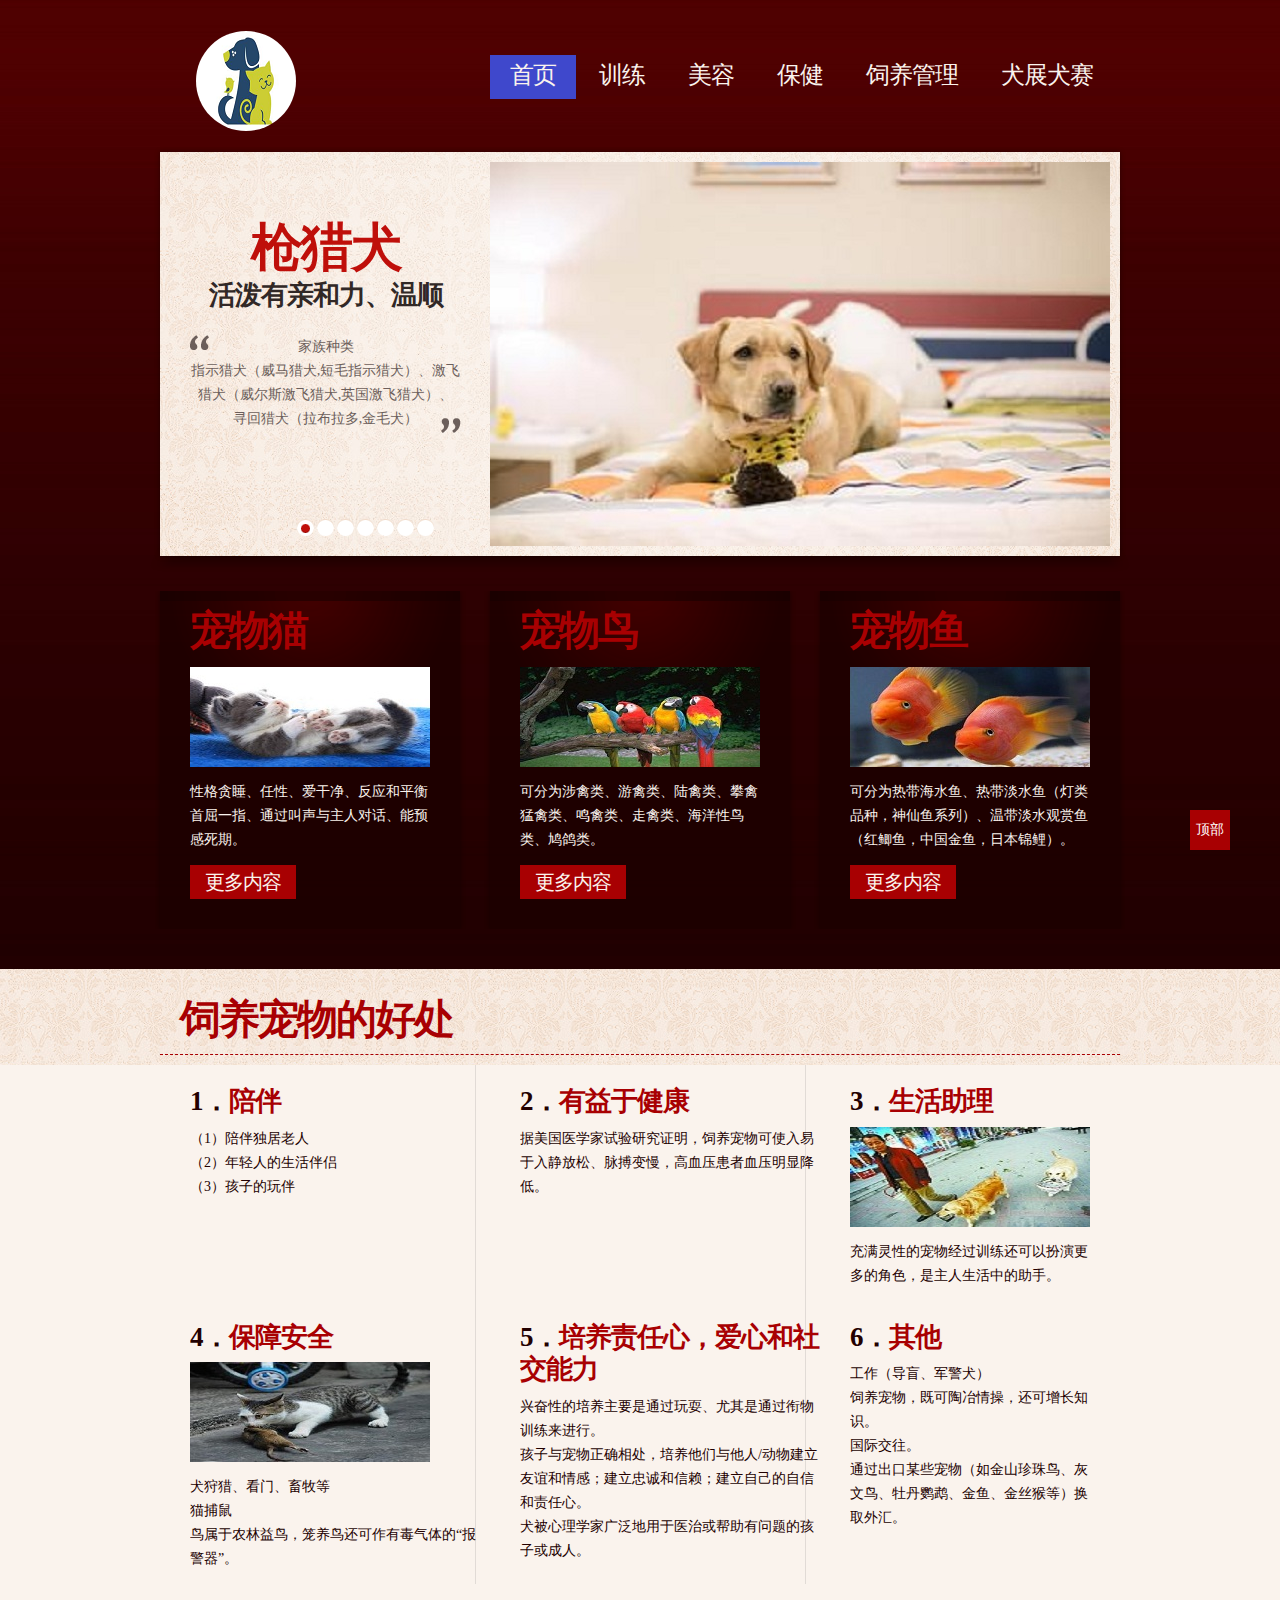
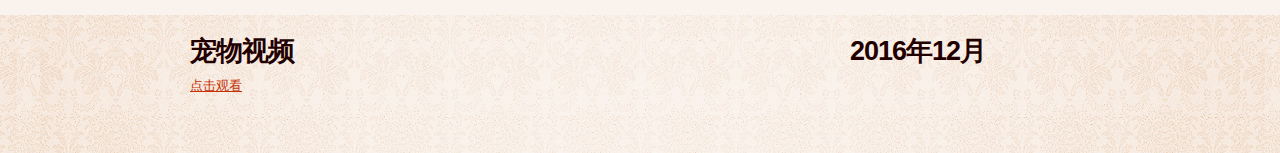
<file: index.html>
<!DOCTYPE html>
<html lang="en">
<head>
<title>宠物鉴赏</title>
<meta charset="utf-8">
<link rel="stylesheet" href="css/mycss.css" type="text/css" media="all">
<script type="text/javascript" src="js/cufon-replace.js" ></script>
<script type="text/javascript" src="js/cufon-yui.js"></script>
<script type="text/javascript" src="js/jquery-1.6.js" ></script>
<script type="text/javascript" src="js/tms-0.3.js"></script>
<script type="text/javascript" src="js/tms_presets.js"></script>
<script type="text/javascript" src="js/script.js"></script>
<script type="text/javascript" src="js/atooltip.jquery.js"></script> 
</head>
<body id="page1">
<div class="body6">
	<div class="body1">
		<div class="body5">
			<div class="main">
			<header>
			
					<h1><a href="index.html" id="logo">宠物鉴赏</a></h1>	
					<br />
					<nav>
						<ul id="menu">
							<li class="active"><a href="index.html">首页</a></li>
							<li><a href="train.html">训练</a></li>
							<li><a href="beauty.html">美容</a></li>
							<li><a href="health.html">保健</a></li>
							<li><a href="feeding.html">饲养管理</a></li>
							<li><a href="match.html">犬展犬赛</a></li>
						</ul>
					</nav>
				</header>
				<article id="content">
					<div class="slider_bg">
						<div class="slider">
							<ul class="items">
								<li>
									<img src="images/img1.jpg" alt="">
									<div class="banner">
										<strong>枪猎犬</span></strong>
										<b>活泼有亲和力、温顺</b>
										<p>
											<span>家族种类<br>
											指示猎犬（威马猎犬,短毛指示猎犬）、激飞猎犬（威尔斯激飞猎犬,英国激飞猎犬）、
											寻回猎犬（拉布拉多,金毛犬）</span>
										</p>
									</div>
								</li>
								<li>
									<img src="images/img2.jpg" alt="">
									<div class="banner">
										<strong>狩猎犬组</span></strong>
										<b>枪猎犬的祖先</b>
										<p>
											<span>有鹰的眼睛、熊的力量 <br>
											阿富汗猎犬、腊肠犬、比格猎犬、寻血猎犬</span>
										</p>
									</div>
								</li>
								<li>
									<img src="images/img3.jpg" alt="">
									<div class="banner">
										<strong>工作犬组</span></strong>
										<b>从事狩猎以外的各种劳动作业的犬</b>
										<p>
											<span>  强壮的躯体、持久的耐力、忠实勤劳 <br>
											纽芬兰犬、罗威纳犬、藏阿拉斯加雪橇犬、西伯利亚雪橇犬、大白熊犬</span>
										</p>
									</div>
								</li>
								<li>
									<img src="images/img4.jpg" alt="">
									<div class="banner">
										<strong>梗犬组</span></strong>
										<b>多产于英国</b>
										<p>
											<span>家族种类<br>
											猎狐梗、湖畔梗、曼彻斯特梗、牛头梗</span>
										</p>
									</div>
								</li>
								<li>
									<img src="images/img5.jpg" alt="">
									<div class="banner">
										<strong>玩赏犬组</span></strong>
										<b>体型娇小、聪明伶俐</b>
										<p>
											<span>被毛华丽、善解人意 <br>
											吉娃娃、博美犬、北京犬、西施犬、哈巴狗、中国冠毛犬</span>
										</p>
									</div>
								</li>
								<li>
									<img src="images/img6.jpg" alt="">
									<div class="banner">
										<strong>家庭犬组</span></strong>
										<b>涵盖种类比较多元化</b>
										<p>
											<span> 无法按照常规方法分类<br>
											松狮犬、贵宾犬、中国沙皮犬、英国斗牛犬、拉萨犬</span>
										</p>
									</div>
								</li>
									<li>
									<img src="images/img7.jpg" alt="">
									<div class="banner">
										<strong>牧羊犬组</span></strong>
										<b>由工作犬派生出来的一个新生组别</b>
										<p>
											<span> 拥有非常高的智商和敏锐的洞察力 <br>
											德国牧羊犬、喜乐缇牧羊犬、苏格兰牧羊犬、昆明犬</span>
										</p>
									</div>
								</li>
								
							</ul>
						</div>
					</div>
					<div class="wrap">
						<section class="cols">
							<div class="box">
								<div>
									<h2>宠物猫</span></h2>
									<figure><img src="images/page1_img1.jpg" alt="" ></figure>
									<p class="pad_bot1">性格贪睡、任性、爱干净、反应和平衡首屈一指、通过叫声与主人对话、能预感死期。</p>
									<a href="http://baike.baidu.com/link?url=8pBahD7uMw93p71jzcWt5zc161aSvOb1inGPVxT8MTqMZ4VGf1E7y0280IoYuq9shqRuFFTyltlNah6GNnLRhtB1lNl9lWxlcWWsZeYnt-gj00uZGSvQ8tGirGkujsMs" target="new" class="button1">更多内容</a>
								</div>
							</div>
						</section>
						<section class="cols pad_left1">
							<div class="box">
								<div>
									<h2>宠物鸟</span></h2>
									<figure><img src="images/page1_img2.jpg" alt="" ></figure>
									<p class="pad_bot1">可分为涉禽类、游禽类、陆禽类、攀禽猛禽类、鸣禽类、走禽类、海洋性鸟类、鸠鸽类。</p>
									<a href="http://baike.baidu.com/item/宠物鸟" target="new" class="button1">更多内容</a>
								</div>
							</div>
						</section>
						<section class="cols pad_left1">
							<div class="box">
								<div>
									<h2>宠物鱼</span></h2>
									<figure><img src="images/page1_img3.jpg" alt="" ></figure>
									<p class="pad_bot1">可分为热带海水鱼、热带淡水鱼（灯类品种，神仙鱼系列）、温带淡水观赏鱼（红鲫鱼，中国金鱼，日本锦鲤）。</p>
									<a href="http://baike.lelezone.com/shuizu/"
									target="new" class="button1">更多内容</a>
								</div>
							</div>
						</section>
					</div>
				</article>
			</div>
		</div>
	</div>
</div>
<h2 class="title">饲养宠物的好处</h2>					
<div class="body2">
	<div class="main">
		<article id="content2">
			<div class="wrapper">
				<section class="pad_left1">
					<div class="line1">
						<div class="wrapper line2">
							<div class="cols">
								<div class="wrapper pad_bot1">
								<h3>1．<a href="#"><span>陪伴</span></a></h3>
								<li>（1）陪伴独居老人</li>
									<li>（2）年轻人的生活伴侣</li>
									<li>（3）孩子的玩伴</li>
								</div>
							</div>
							<div class="cols pad_left1">
								<div class="wrapper pad_bot1">
								
								<h3>2．<a href="#"><span>有益于健康</span></a></h3>据美国医学家试验研究证明，饲养宠物可使入易于入静放松、脉搏变慢，高血压患者血压明显降低。
								</div>
							</div>
							<div class="col2 pad_left1">
								<div class="wrapper pad_bot1">
								<h3>3．<a href="#"><span>生活助理</span></a></h3>
									<figure class="pad_bot1"><img src="images/page1_img4.jpg" alt=""></figure>充满灵性的宠物经过训练还可以扮演更多的角色，是主人生活中的助手。
								</div>
							</div>
							<div class="cols">
								<div class="wrapper pad_bot1">
								<h3>4．<a href="#"><span>保障安全</span></a></h3>
									<figure class="pad_bot1"><img src="images/page1_img5.jpg" alt=""></figure>
									<li>犬狩猎、看门、畜牧等</li>
									<li>猫捕鼠</li>
									<li>鸟属于农林益鸟，笼养鸟还可作有毒气体的“报警器”。</li>
								</div>
							</div>
							<div class="cols pad_left1">
								<div class="wrapper pad_bot1">
								<h3>5．<a href="#"><span>培养责任心，爱心和社交能力</span></a></h3>
									兴奋性的培养主要是通过玩耍、尤其是通过衔物训练来进行。
									<li>孩子与宠物正确相处，培养他们与他人/动物建立友谊和情感；建立忠诚和信赖；建立自己的自信和责任心。</li>
									<li>犬被心理学家广泛地用于医治或帮助有问题的孩子或成人。</li>
								</div>
							</div>
							<div class="col2 pad_left1">
								<div class="wrapper pad_bot1">
								<h3>6．<a href="#"><span>其他</span></a></h3>
									<li>工作（导盲、军警犬）</li>
									<li>饲养宠物，既可陶冶情操，还可增长知识。</li>
									<li>国际交往。</li>
									<li>通过出口某些宠物（如金山珍珠鸟、灰文鸟、牡丹鹦鹉、金鱼、金丝猴等）换取外汇。</li>
								</div>
							</div>
						</div>
					</div>
				</section>
			</div>
		</article>
	</div>
</div>
<div class="body3">
	<div class="body4">
		<div class="main">
		<footer>
				<div class="wrapper">
					<section class="col1 pad_left1">
						<h3>宠物视频</h3>
						<a href="http://www.le.com/ptv/vplay/2092734.html" target="new">点击观看</a> 
					</section>
					<section class="col2 pad_left1">
						<h3>2016年12月</h3>
						
					</section>
				</div>
				</footer>
		</div>
	</div>
</div>
<a href="" class="btt">顶部</a>
</body>
</html>
</file>
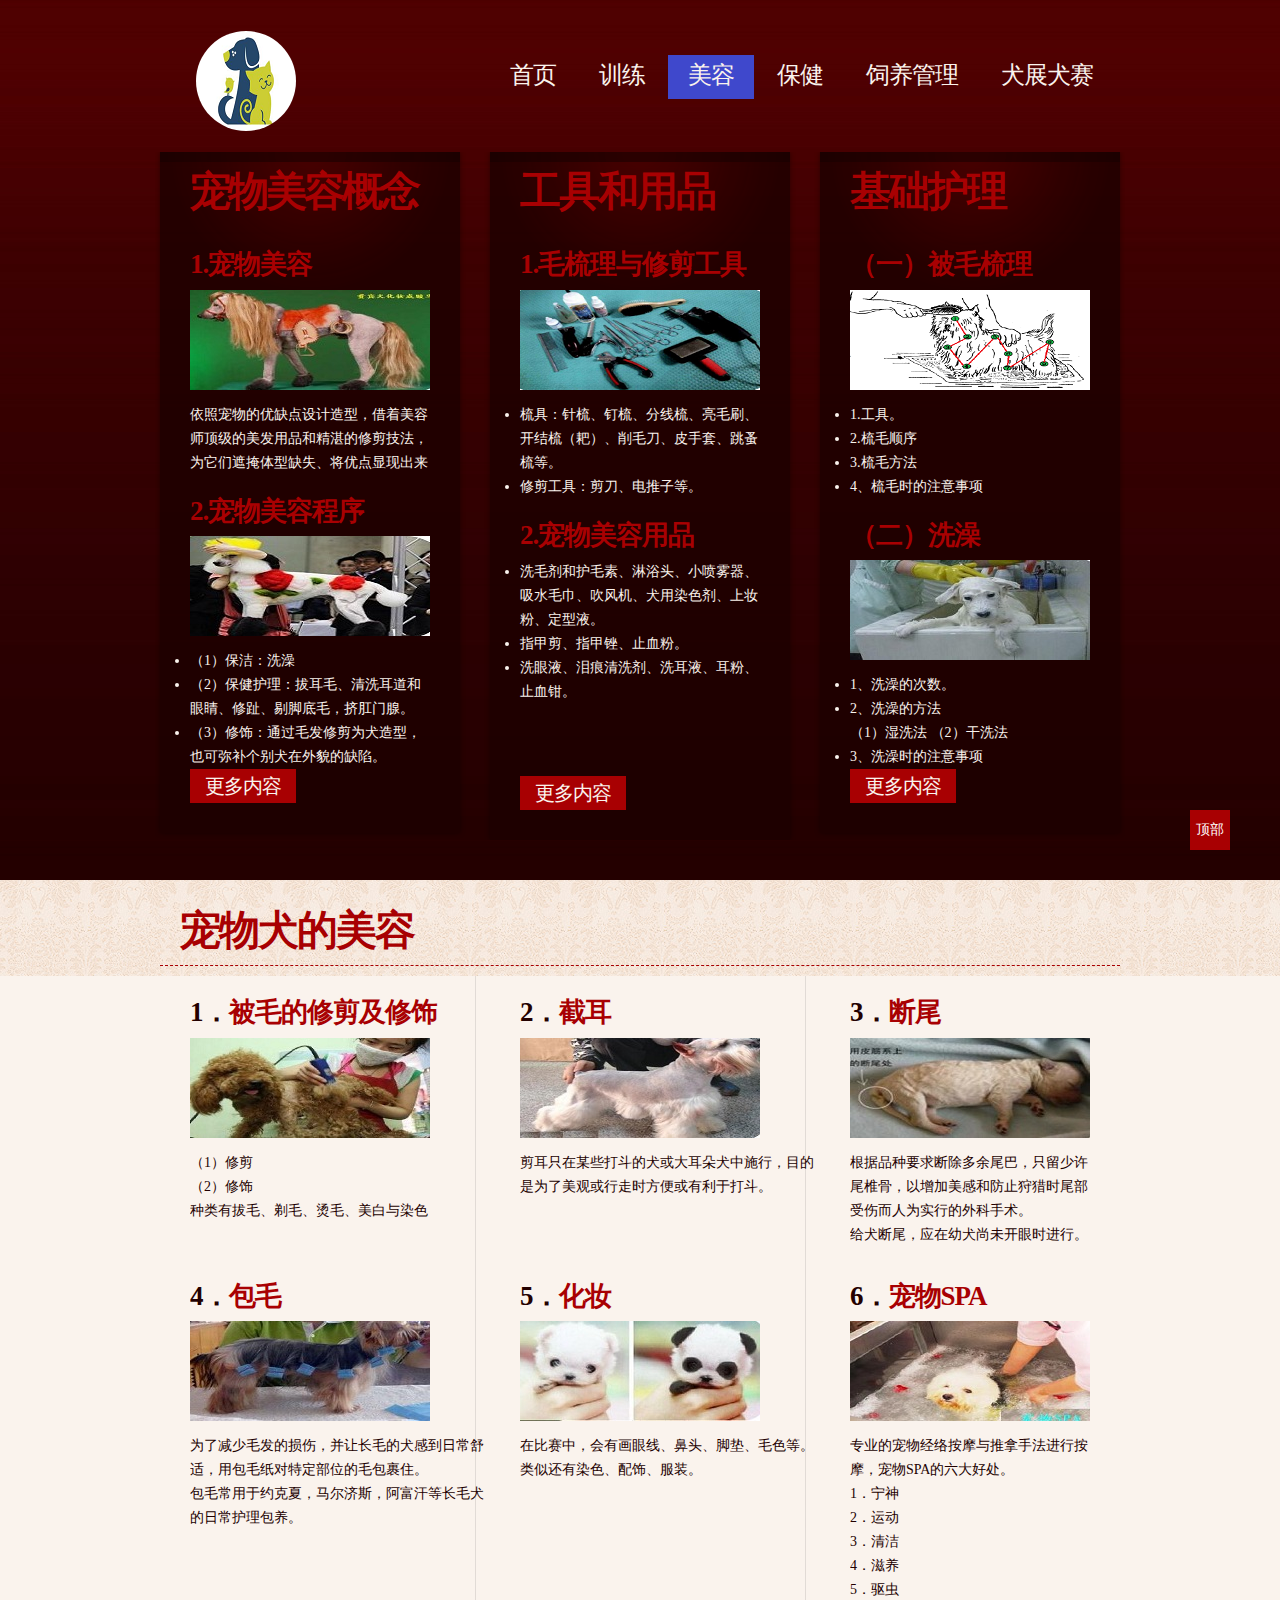
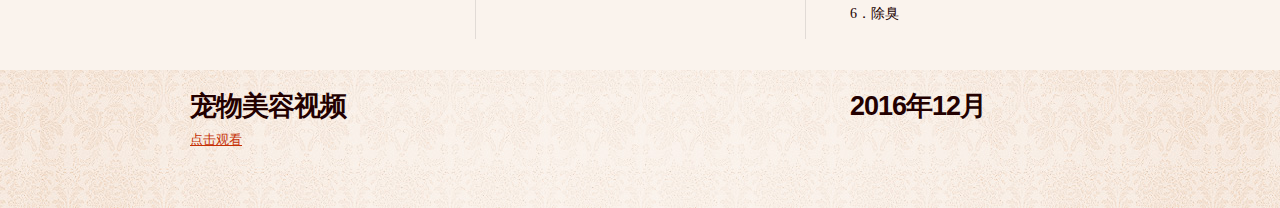
<file: beauty.html>
<!DOCTYPE html>
<html lang="en">
<head>
<title>宠物美容</title>
<meta charset="utf-8">
<link rel="stylesheet" href="css/mycss.css" type="text/css" media="all">

</head>
<body id="page3">
<div class="body6">
	<div class="body1">
		<div class="main">
				<header>
					<h1><a href="index.html" id="logo">宠物鉴赏</a></h1>
					<br />
					<nav>
						<ul id="menu">
							<li><a href="index.html">首页</a></li>
							<li><a href="train.html">训练</a></li>
							<li class="active"><a href="beauty.html">美容</a></li>
							<li><a href="health.html">保健</a></li>
							<li><a href="feeding.html">饲养管理</a></li>
							<li><a href="match.html">犬展犬赛</a></li>
						</ul>
					</nav>
				</header>
			</header>
			<article id="content">
				<div class="wrap">
					<section class="cols">
						<div class="box">
							<div>
								<h2 class="letter_spacing">宠物美容概念</h2>
								<h3><span>1.宠物美容</span></h3>
								<figure><img src="images/page3_img4.jpg" alt="" ></figure>
								依照宠物的优缺点设计造型，借着美容师顶级的美发用品和精湛的修剪技法，为它们遮掩体型缺失、将优点显现出来
								<h3><span>2.宠物美容程序</span></h3>
								<figure><img src="images/page3_img5.jpg" alt="" ></figure>
								<li>（1）保洁：洗澡</li>
								<li>（2）保健护理：拔耳毛、清洗耳道和眼睛、修趾、剔脚底毛，挤肛门腺。</li>
								<li>（3）修饰：通过毛发修剪为犬造型，也可弥补个别犬在外貌的缺陷。</li>
								<a href="http://baike.baidu.com/item/宠物美容" 
								target="new" class="button1">更多内容</a>
							</div>
						</div>
					</section>
					<section class="cols pad_left1">
						<div class="box">
							<div>
								<h2>工具和用品</h2>
								<h3><span>1.毛梳理与修剪工具</span></h3>
								<figure><img src="images/page3_img1.jpg" alt="" ></figure>
								<li>梳具：针梳、钉梳、分线梳、亮毛刷、开结梳（耙）、削毛刀、皮手套、跳蚤梳等。</li>
								<li>修剪工具：剪刀、电推子等。</li>
								<h3><span>2.宠物美容用品</span></h3>		
								<li>洗毛剂和护毛素、淋浴头、小喷雾器、吸水毛巾、吹风机、犬用染色剂、上妆粉、定型液。</li>
								<li>指甲剪、指甲锉、止血粉。</li>
								<li>洗眼液、泪痕清洗剂、洗耳液、耳粉、止血钳。</li><br /><br /><br />
								<a href="http://www.dog126.com/news_19034.html" 
								target="new" class="button1">更多内容</a>
								
							</div>
						</div>
					</section>
					<section class="cols pad_left1">
						<div class="box">
							<div>
								<h2>基础护理</h2>
								
								<h3><span>（一）被毛梳理</span></h3>	
								<figure><img src="images/page3_img2.jpg" alt="" ></figure>								
								<li>1.工具。</li>
								<li>2.梳毛顺序</li>
								<li>3.梳毛方法</li>
								<li>4、梳毛时的注意事项</li>
								<h3><span>（二）洗澡</span></h3>	
								<figure><img src="images/page3_img3.jpg" alt="" ></figure>								
								<li>1、洗澡的次数。</li>
								<li>2、洗澡的方法<br />
								（1）湿洗法
								（2）干洗法
								</li>
								<li>3、洗澡时的注意事项</li>
								<a href="http://jingyan.baidu.com/article/154b46315e85af28cb8f4148.html" target="new" class="button1">更多内容</a>
							</div>
						</div>
					</section>
				</div>
			</article>
		</div>
	</div>
</div>
<h2 class="title">宠物犬的美容</h2>
<div class="body2">
	<div class="main">
		<article id="content2">
			<div class="wrapper">
				<section class="pad_left1">
					
					<div class="line1">
						<div class="wrapper line2">
							<div class="cols">
								<div class="wrapper pad_bot1">
								<h3>1．<a href="#"><span>被毛的修剪及修饰</span></a></h3>
								<figure class="pad_bot1"><img src="images/page3_img7.jpg" alt=""></figure>
									<li>（1）修剪</li>
									<li>（2）修饰 <br />
			                        		种类有拔毛、剃毛、烫毛、美白与染色</li>
								</div>
							</div>
							<div class="cols pad_left1">
								<div class="wrapper pad_bot1">
								<h3>2．<a href="#"><span>截耳</span></a></h3>
									<figure class="pad_bot1"><img src="images/page3_img8.jpg" alt=""></figure>
									剪耳只在某些打斗的犬或大耳朵犬中施行，目的是为了美观或行走时方便或有利于打斗。
								</div>
							</div>
							<div class="col2 pad_left1">
								<div class="wrapper pad_bot1">
								<h3>3．<a href="#"><span>断尾</span></a></h3>
									<figure class="pad_bot1"><img src="images/page3_img9.jpg" alt=""></figure>
									<li>根据品种要求断除多余尾巴，只留少许尾椎骨，以增加美感和防止狩猎时尾部受伤而人为实行的外科手术。</li>
									<li>给犬断尾，应在幼犬尚未开眼时进行。</li>
								</div>
							</div>
							<div class="cols">
								<div class="wrapper pad_bot1">
								<h3>4．<a href="#"><span>包毛</span></a></h3>
									<figure class="pad_bot1"><img src="images/page3_img10.jpg" alt=""></figure>
									<li>为了减少毛发的损伤，并让长毛的犬感到日常舒适，用包毛纸对特定部位的毛包裹住。</li>
									<li>包毛常用于约克夏，马尔济斯，阿富汗等长毛犬的日常护理包养。</li>
								</div>
							</div>
							<div class="cols pad_left1">
								<div class="wrapper pad_bot1">
								<h3>5．<a href="#"><span>化妆</span></a></h3>
									<figure class="pad_bot1"><img src="images/page2_img11.jpg" alt=""></figure>
									在比赛中，会有画眼线、鼻头、脚垫、毛色等。<br />
									类似还有染色、配饰、服装。
								</div>
							</div>
							<div class="col2 pad_left1">
								<div class="wrapper pad_bot1">
								<h3>6．<a href="#"><span>宠物SPA</span></a></h3>
									<figure class="pad_bot1"><img src="images/page2_img12.jpg" alt=""></figure>
									专业的宠物经络按摩与推拿手法进行按摩，宠物SPA的六大好处。
									<li>1．宁神</li>
									<li>2．运动</li>
									<li>3．清洁</li>
									<li>4．滋养</li>
									<li>5．驱虫</li>
									<li>6．除臭</li>
								</div>
							</div>
						</div>
					</div>
				</section>
			</div>
		</article>
	</div>
</div>
<div class="body3">
	<div class="body4">
		<div class="main">
		<footer>
				<div class="wrapper">
					<section class="col1 pad_left1">
						<h3>宠物美容视频</h3>
						<a href="https://v.qq.com/x/page/b0180s6ui7x.html?ptag=www_baidu_com" target="new">点击观看</a> 
					</section>
					<section class="col2 pad_left1">
						<h3>2016年12月</h3>
						
					</section>
				</div>
				</footer>
		</div>
	</div>
</div>
<a href="" class="btt">顶部</a>
<script type="text/javascript"> Cufon.now(); </script>
</body>
</html>
</file>
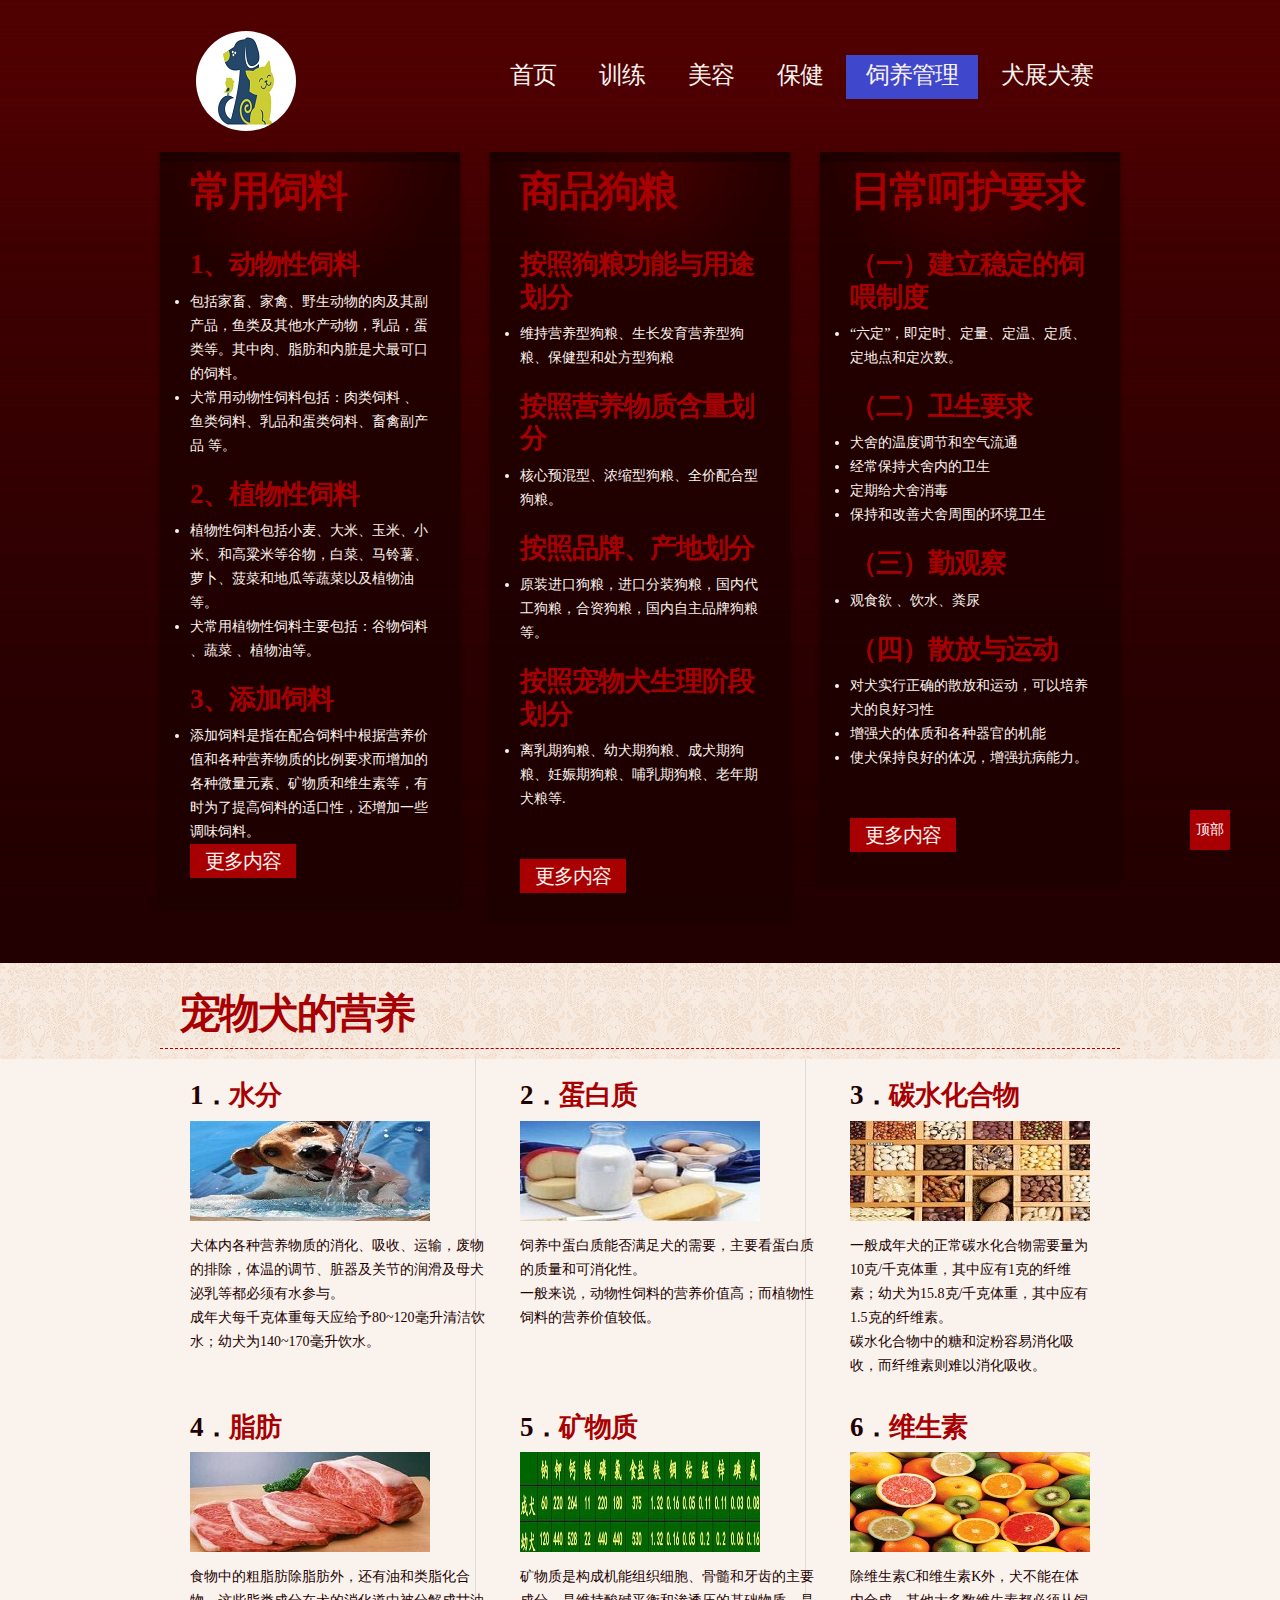
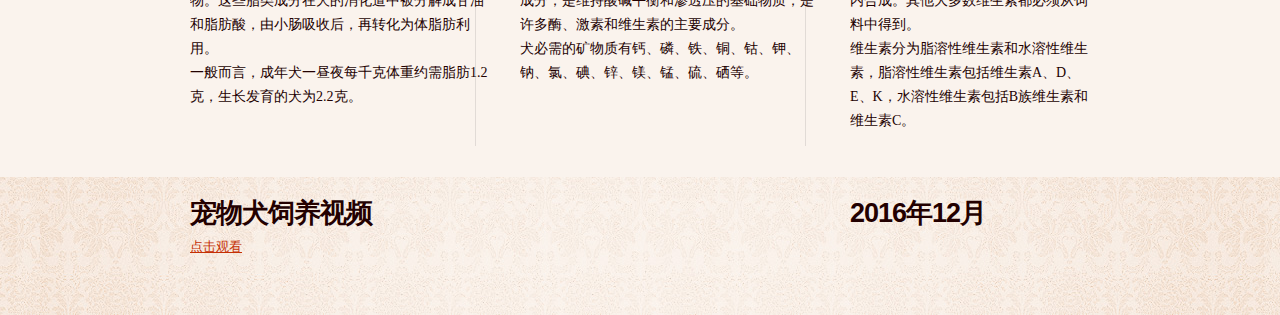
<file: feeding.html>
<!DOCTYPE html>
<html lang="en">
<head>
<title>宠物饲养管理</title>
<meta charset="utf-8">
<link rel="stylesheet" href="css/mycss.css" type="text/css" media="all">
</head>
<body id="page2">
<div class="body6">
	<div class="body1">
		<div class="main">
				<header>
					<h1><a href="index.html" id="logo">宠物鉴赏</a></h1>
					<br />
					<nav>
						<ul id="menu">
							<li><a href="index.html">首页</a></li>
							<li><a href="train.html">训练</a></li>
							<li><a href="beauty.html">美容</a></li>
							<li><a href="health.html">保健</a></li>
							<li class="active"><a href="feeding.html">饲养管理</a></li>
							<li><a href="match.html">犬展犬赛</a></li>
						</ul>
					</nav>
				</header>
			</header>
			<article id="content">
				<div class="wrap">
					<section class="cols">
						<div class="box">
							<div>
								<h2>常用饲料</h2>
								<h3><span>1、动物性饲料</span></h3>
								<li>包括家畜、家禽、野生动物的肉及其副产品，鱼类及其他水产动物，乳品，蛋类等。其中肉、脂肪和内脏是犬最可口的饲料。</li>
								<li>犬常用动物性饲料包括：肉类饲料 、鱼类饲料、乳品和蛋类饲料、畜禽副产品 等。</li>
								<h3><span>2、植物性饲料</span></h3>
								<li>植物性饲料包括小麦、大米、玉米、小米、和高粱米等谷物，白菜、马铃薯、萝卜、菠菜和地瓜等蔬菜以及植物油等。</li>
								<li>犬常用植物性饲料主要包括：谷物饲料 、蔬菜 、植物油等。</li>
								<h3><span>3、添加饲料</span></h3>
								<li>添加饲料是指在配合饲料中根据营养价值和各种营养物质的比例要求而增加的各种微量元素、矿物质和维生素等，有时为了提高饲料的适口性，还增加一些调味饲料。</li>
								<a href="http://www.360doc.com/content/14/0119/10/7215767_346351902.shtml" target="new" class="button1">更多内容</a>
							</div>
						</div>
					</section>
					<section class="cols pad_left1">
						<div class="box">
							<div>
								<h2>商品狗粮</h2>
								<h3><span>按照狗粮功能与用途划分</span></h3>
								<li>维持营养型狗粮、生长发育营养型狗粮、保健型和处方型狗粮</li>
								
								<h3><span>按照营养物质含量划分</span></h3>
								<li>核心预混型、浓缩型狗粮、全价配合型狗粮。</li>
								
								<h3><span>按照品牌、产地划分</span></h3>
								<li>原装进口狗粮，进口分装狗粮，国内代工狗粮，合资狗粮，国内自主品牌狗粮等。</li>
								<h3><span>按照宠物犬生理阶段划分</span></h3>
								<li>离乳期狗粮、幼犬期狗粮、成犬期狗粮、妊娠期狗粮、哺乳期狗粮、老年期犬粮等.</li>	<br />	<br />							
								<a href="http://wenku.baidu.com/link?url=MbiOzqFBYpSOQC7yOJnpG-uKrUn2XSbYbekiZWPhFaM5i9q0fZrt1gom2YTYgaaBjtOt0RxLCb-l7BFok1I2Mj5AhhklXK5eQZZrGcSIGWW" target="new" class="button1">更多内容</a>
							</div>
						</div>
					</section>
					<section class="cols pad_left1">
						<div class="box">
							<div>
								<h2>日常呵护要求</h2>
								<h3><span>（一）建立稳定的饲喂制度</span></h3>
								<li>“六定”，即定时、定量、定温、定质、定地点和定次数。</li>
								<h3><span>（二）卫生要求</span></h3>
								<li>犬舍的温度调节和空气流通</li>
								<li>经常保持犬舍内的卫生</li>
								<li>定期给犬舍消毒</li>
								<li>保持和改善犬舍周围的环境卫生</li>
								<h3><span>（三）勤观察</span></h3>
								<li>观食欲 、饮水、粪尿</li>
								<h3><span>（四）散放与运动</span></h3>
								<li>对犬实行正确的散放和运动，可以培养犬的良好习性</li>
								<li>增强犬的体质和各种器官的机能</li>
								<li>使犬保持良好的体况，增强抗病能力。</li>
								<br /><br />
								<a href="http://jingyan.baidu.com/article/5d368d1e115ab03f61c05773.html" target="new" class="button1">更多内容</a>
							</div>
						</div>
					</section>
				</div>
			</article>
		</div>
	</div>
</div>
<h2 class="title">宠物犬的营养</h2>
<div class="body2">
	<div class="main">
		<article id="content2">
			<div class="wrapper">
				<section class="pad_left1">					
					<div class="line1">
						<div class="wrapper line2">
							<div class="cols">
								<div class="wrapper pad_bot1">
								<h3>1．<a href="#"><span>水分</span></a></h3>
								<figure class="pad_bot1"><img src="images/page5_img1.jpg" alt=""></figure>
									<li>犬体内各种营养物质的消化、吸收、运输，废物的排除，体温的调节、脏器及关节的润滑及母犬泌乳等都必须有水参与。</li>
									<li>成年犬每千克体重每天应给予80~120毫升清洁饮水；幼犬为140~170毫升饮水。</li>
								</div>
							</div>
							<div class="cols pad_left1">
								<div class="wrapper pad_bot1">
								<h3>2．<a href="#"><span>蛋白质</span></a></h3>
									<figure class="pad_bot1"><img src="images/page5_img2.jpg" alt=""></figure>
									<li>饲养中蛋白质能否满足犬的需要，主要看蛋白质的质量和可消化性。</li>
									<li>一般来说，动物性饲料的营养价值高；而植物性饲料的营养价值较低。</li>
								</div>
							</div>
							<div class="col2 pad_left1">
								<div class="wrapper pad_bot1">
								<h3>3．<a href="#"><span>碳水化合物</span></a></h3>
									<figure class="pad_bot1"><img src="images/page5_img3.jpg" alt=""></figure>
									<li>一般成年犬的正常碳水化合物需要量为10克/千克体重，其中应有1克的纤维素；幼犬为15.8克/千克体重，其中应有1.5克的纤维素。</li>
									<li>碳水化合物中的糖和淀粉容易消化吸收，而纤维素则难以消化吸收。</li>
								</div>
							</div>
							<div class="cols">
								<div class="wrapper pad_bot1">
								<h3>4．<a href="#"><span>脂肪</span></a></h3>
									<figure class="pad_bot1"><img src="images/page5_img4.jpg" alt=""></figure>
									<li>食物中的粗脂肪除脂肪外，还有油和类脂化合物。这些脂类成分在犬的消化道中被分解成甘油和脂肪酸，由小肠吸收后，再转化为体脂肪利用。</li>
									<li>一般而言，成年犬一昼夜每千克体重约需脂肪1.2克，生长发育的犬为2.2克。</li>
									
								</div>
							</div>
							<div class="cols pad_left1">
								<div class="wrapper pad_bot1">
								<h3>5．<a href="#"><span>矿物质</span></a></h3>
									<figure class="pad_bot1"><img src="images/page5_img5.jpg" alt=""></figure>
									<li>矿物质是构成机能组织细胞、骨髓和牙齿的主要成分，是维持酸碱平衡和渗透压的基础物质，是许多酶、激素和维生素的主要成分。</li>
									<li>犬必需的矿物质有钙、磷、铁、铜、钴、钾、钠、氯、碘、锌、镁、锰、硫、硒等。</li>
								</div>
							</div>
							<div class="col2 pad_left1">
								<div class="wrapper pad_bot1">
								<h3>6．<a href="#"><span>维生素</span></a></h3>
									<figure class="pad_bot1"><img src="images/page5_img6.jpg" alt=""></figure>
									<li>除维生素C和维生素K外，犬不能在体内合成。其他大多数维生素都必须从饲料中得到。</li>
									<li>维生素分为脂溶性维生素和水溶性维生素，脂溶性维生素包括维生素A、D、E、K，水溶性维生素包括B族维生素和维生素C。</li>
								</div>
							</div>
						</div>
					</div>
				</section>
			</div>
		</article>
	</div>
</div>
<div class="body3">
	<div class="body4">
		<div class="main">
		<footer>
				<div class="wrapper">
					<section class="col1 pad_left1">
						<h3>宠物犬饲养视频</h3>
						<a href="http://v.ku6.com/show/snTjb2YIfp-iTIQwJKx5hA...html" target="new">点击观看</a> 
					</section>
					<section class="col2 pad_left1">
						<h3>2016年12月</h3>
						
					</section>
				</div>
				</footer>
		</div>
	</div>
</div>
<a href="" class="btt">顶部</a>
</body>
</html>
</file>
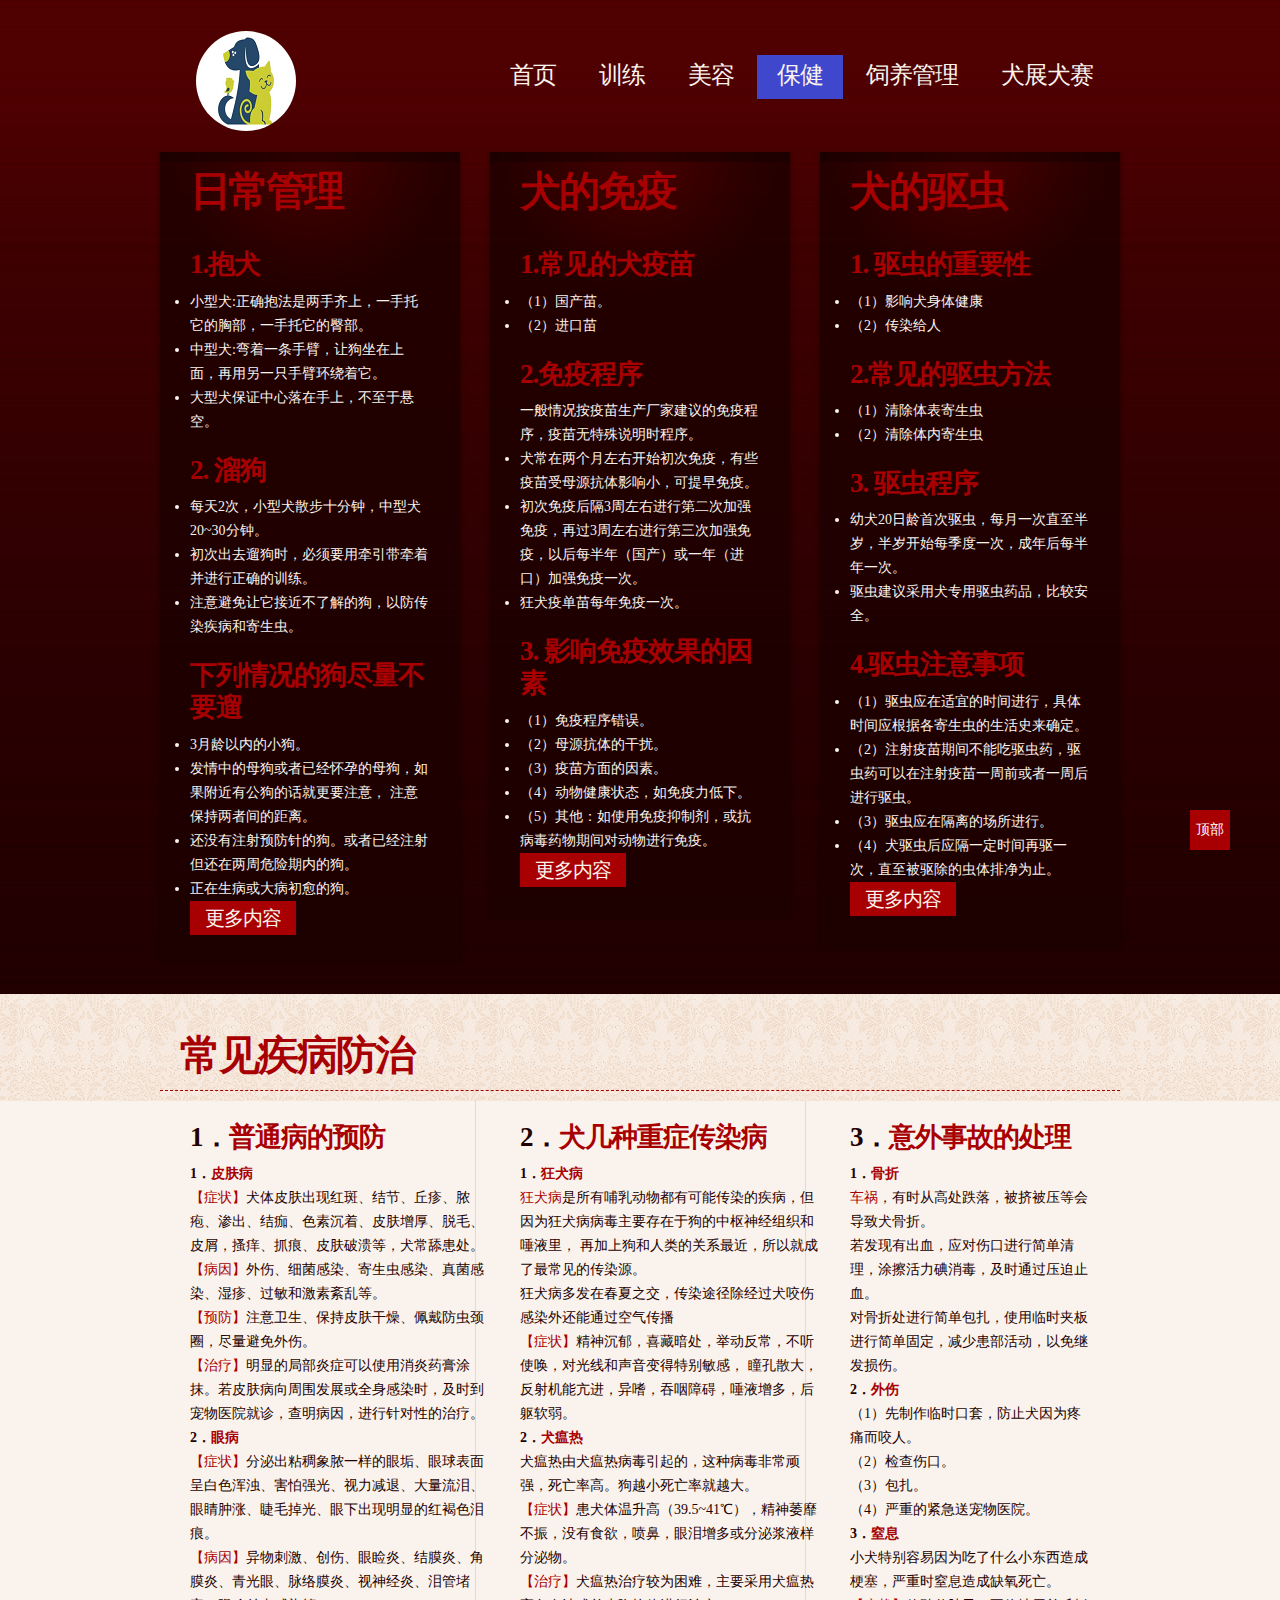
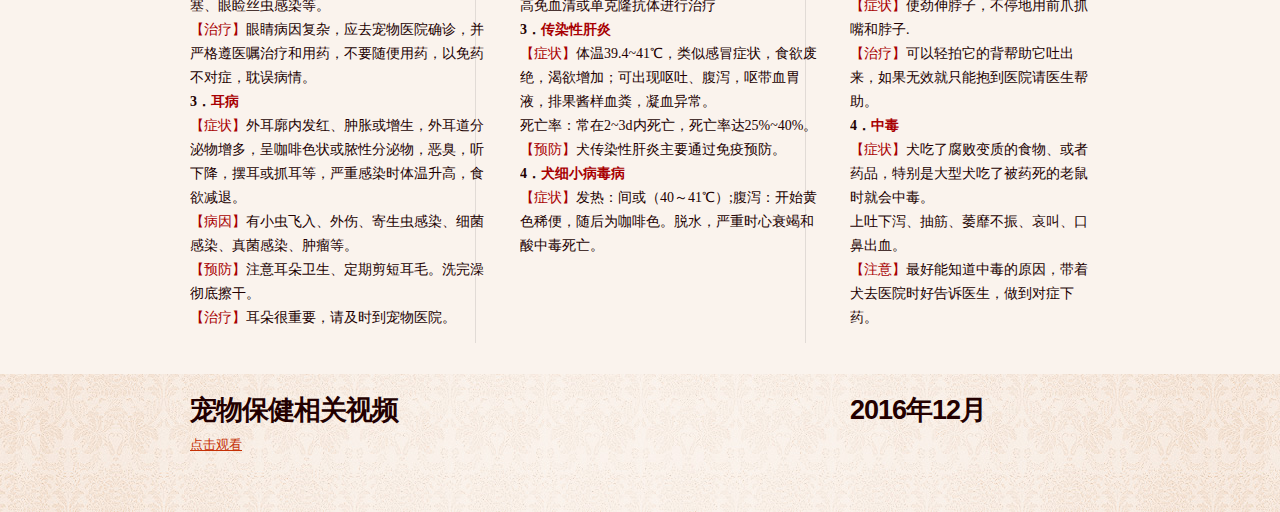
<file: health.html>
<!DOCTYPE html>
<html lang="en">
<head>
<title>宠物保健</title>
<meta charset="utf-8">
<link rel="stylesheet" href="css/mycss.css" type="text/css" media="all">
<script type="text/javascript" src="js/jquery-1.6.js" ></script>
<script type="text/javascript" src="js/cufon-yui.js"></script>
<script type="text/javascript" src="js/cufon-replace.js"></script>  
<script type="text/javascript" src="js/atooltip.jquery.js"></script> 
</head>
<body id="page4">
<div class="body6">
	<div class="body1">
		<div class="main">
				<header>
					<h1><a href="index.html" id="logo">宠物鉴赏</a></h1>
					<br />
					<nav>
						<ul id="menu">
							<li><a href="index.html">首页</a></li>
							<li><a href="train.html">训练</a></li>
							<li><a href="beauty.html">美容</a></li>
							<li class="active"><a href="health.html">保健</a></li>
							<li><a href="feeding.html">饲养管理</a></li>
							<li><a href="match.html">犬展犬赛</a></li>
						</ul>
					</nav>
				</header>
			</header>
			<article id="content">
				<div class="wrap">
					<section class="cols">
						<div class="box">
							<div>
								<h2 class="letter_spacing">日常管理</h2>
								<h3><span>1.抱犬</span></h3>
								<li>小型犬:正确抱法是两手齐上，一手托它的胸部，一手托它的臀部。</li>
								<li>中型犬:弯着一条手臂，让狗坐在上面，再用另一只手臂环绕着它。</li>
								<li>大型犬保证中心落在手上，不至于悬空。</li>
								<h3><span>2. 溜狗</span></h3>
								<li>每天2次，小型犬散步十分钟，中型犬20~30分钟。</li>
								<li>初次出去遛狗时，必须要用牵引带牵着并进行正确的训练。</li>
								<li>注意避免让它接近不了解的狗，以防传染疾病和寄生虫。</li>
								<h3><span>下列情况的狗尽量不要遛</span></h3>
								<li>3月龄以内的小狗。</li>
								<li>发情中的母狗或者已经怀孕的母狗，如果附近有公狗的话就更要注意，
								注意保持两者间的距离。</li>
								<li>还没有注射预防针的狗。或者已经注射但还在两周危险期内的狗。</li>
								<li>正在生病或大病初愈的狗。</li>
								<a href="http://www.xuexila.com/aihao/siyang/1152035.html" target="new" class="button1">更多内容</a>
							</div>
						</div>
					</section>
					<section class="cols pad_left1">
						<div class="box">
							<div>
								<h2>犬的免疫</h2>
								<h3><span>1.常见的犬疫苗</span></h3>
								<li>（1）国产苗。</li>
								<li>（2）进口苗</li>
								<h3><span>2.免疫程序</span></h3>		
								一般情况按疫苗生产厂家建议的免疫程序，疫苗无特殊说明时程序。<br />
								<li>犬常在两个月左右开始初次免疫，有些疫苗受母源抗体影响小，可提早免疫。</li>
								<li>初次免疫后隔3周左右进行第二次加强免疫，再过3周左右进行第三次加强免疫，以后每半年（国产）或一年（进口）加强免疫一次。</li>
								<li>狂犬疫单苗每年免疫一次。</li>
								
								<h3><span>3. 影响免疫效果的因素</span></h3>		
								<li>（1）免疫程序错误。</li>
								<li>（2）母源抗体的干扰。</li>
								<li>（3）疫苗方面的因素。</li>
								<li>（4）动物健康状态，如免疫力低下。</li>
								<li>（5）其他：如使用免疫抑制剂，或抗病毒药物期间对动物进行免疫。</li>
								<a href="http://www.boqii.com/article/6934.html" target="new" class="button1">更多内容</a>
								
							</div>
						</div>
					</section>
					<section class="cols pad_left1">
						<div class="box">
							<div>
								<h2>犬的驱虫</h2>
								
								<h3><span>1. 驱虫的重要性</span></h3>	
								<li>（1）影响犬身体健康</li>
								<li>（2）传染给人</li>
								<h3><span>2.常见的驱虫方法</span></h3>	
								<li>（1）清除体表寄生虫</li>
								<li>（2）清除体内寄生虫</li>
								<h3><span>3. 驱虫程序</span></h3>	
								<li>幼犬20日龄首次驱虫，每月一次直至半岁，半岁开始每季度一次，成年后每半年一次。</li>
								<li>驱虫建议采用犬专用驱虫药品，比较安全。</li>
								<h3><span>4.驱虫注意事项</span></h3>	
								<li>（1）驱虫应在适宜的时间进行，具体时间应根据各寄生虫的生活史来确定。</li>
								<li>（2）注射疫苗期间不能吃驱虫药，驱虫药可以在注射疫苗一周前或者一周后进行驱虫。</li>
								<li>（3）驱虫应在隔离的场所进行。</li>
								<li>（4）犬驱虫后应隔一定时间再驱一次，直至被驱除的虫体排净为止。</li>
								<a href="http://pet.pclady.com.cn/94/947397_all.html"  target="new" class="button1">更多内容</a>
								
							</div>
						</div>
					</section>
				</div>
			</article>
		</div>
	</div>
</div>
<h2 class="title">常见疾病防治</h2>
<div class="body2">
	<div class="main">
		<article id="content2">
			<div class="wrapper">
				<section class="pad_left1">
					
					<div class="line1">
						<div class="wrapper line2">
							<div class="cols">
								<div class="wrapper pad_bot1">
								<h3>1．<a href="#"><span>普通病的预防</span></a></h3>
								<h4>1．<a href="#">皮肤病</a></h4>
								<li><span>【症状】</span>犬体皮肤出现红斑、结节、丘疹、脓疱、渗出、结痂、色素沉着、皮肤增厚、脱毛、皮屑，搔痒、抓痕、皮肤破溃等，犬常舔患处。</li>
									<li><span>【病因】</span>外伤、细菌感染、寄生虫感染、真菌感染、湿疹、过敏和激素紊乱等。</li>
									<li><span>【预防】</span>注意卫生、保持皮肤干燥、佩戴防虫颈圈，尽量避免外伤。</li>
									<li><span>【治疗】</span>明显的局部炎症可以使用消炎药膏涂抹。若皮肤病向周围发展或全身感染时，及时到宠物医院就诊，查明病因，进行针对性的治疗。</li>
								<h4>2．<a href="#">眼病</a></h4>
								<li><span>【症状】</span>分泌出粘稠象脓一样的眼垢、眼球表面呈白色浑浊、害怕强光、视力减退、大量流泪、眼睛肿涨、睫毛掉光、眼下出现明显的红褐色泪痕。</li>
									<li><span>【病因】</span>异物刺激、创伤、眼睑炎、结膜炎、角膜炎、青光眼、脉络膜炎、视神经炎、泪管堵塞、眼睑丝虫感染等。</li>
									<li><span>【治疗】</span>眼睛病因复杂，应去宠物医院确诊，并严格遵医嘱治疗和用药，不要随便用药，以免药不对症，耽误病情。</li>
								<h4>3．<a href="#">耳病</a></h4>
								<li><span>【症状】</span>外耳廓内发红、肿胀或增生，外耳道分泌物增多，呈咖啡色状或脓性分泌物，恶臭，听下降，摆耳或抓耳等，严重感染时体温升高，食欲减退。</li>
								<li><span>【病因】</span>有小虫飞入、外伤、寄生虫感染、细菌感染、真菌感染、肿瘤等。</li>
								<li><span>【预防】</span>注意耳朵卫生、定期剪短耳毛。洗完澡彻底擦干。</li>
								<li><span>【治疗】</span>耳朵很重要，请及时到宠物医院。</li>
								</div>
							</div>
							<div class="cols pad_left1">
								<div class="wrapper pad_bot1">
								<h3>2．<a href="#"><span>犬几种重症传染病</span></a></h3>
								<h4>1．<a href="#">狂犬病</a></h4>
								<li><span>狂犬病</span>是所有哺乳动物都有可能传染的疾病，但因为狂犬病病毒主要存在于狗的中枢神经组织和唾液里，
								再加上狗和人类的关系最近，所以就成了最常见的传染源。</li>	
								<li>狂犬病多发在春夏之交，传染途径除经过犬咬伤感染外还能通过空气传播</li>
								<li><span>【症状】</span>精神沉郁，喜藏暗处，举动反常，不听使唤，对光线和声音变得特别敏感， 瞳孔散大，反射机能亢进，异嗜，吞咽障碍，唾液增多，后躯软弱。</li>
								<h4>2．<a href="#">犬瘟热</a></h4>
								<li>犬瘟热由犬瘟热病毒引起的，这种病毒非常顽强，死亡率高。狗越小死亡率就越大。</li>
								<li><span>【症状】</span>患犬体温升高（39.5~41℃），精神萎靡不振，没有食欲，喷鼻，眼泪增多或分泌浆液样分泌物。</li>
								<li><span>【治疗】</span>犬瘟热治疗较为困难，主要采用犬瘟热高免血清或单克隆抗体进行治疗</li>
								
								<h4>3．<a href="#">传染性肝炎</a></h4>
								<li><span>【症状】</span>体温39.4~41℃，类似感冒症状，食欲废绝，渴欲增加；可出现呕吐、腹泻，呕带血胃液，排果酱样血粪，凝血异常。</li>
								<li>死亡率：常在2~3d内死亡，死亡率达25%~40%。</li>
								<li><span>【预防】</span>犬传染性肝炎主要通过免疫预防。</li>
								<h4>4．<a href="#">犬细小病毒病</a></h4>
								<li><span>【症状】</span>发热：间或（40～41℃）;腹泻：开始黄色稀便，随后为咖啡色。脱水，严重时心衰竭和酸中毒死亡。</li>
								
								</div>
							</div>
							<div class="col2 pad_left1">
								<div class="wrapper pad_bot1">
								<h3>3．<a href="#"><span>意外事故的处理</span></a></h3>
								<h4>1．<a href="#">骨折</a></h4>
								<li><span>车祸</span>，有时从高处跌落，被挤被压等会导致犬骨折。</li>
								<li>若发现有出血，应对伤口进行简单清理，涂擦活力碘消毒，及时通过压迫止血。</li>
								<li>对骨折处进行简单包扎，使用临时夹板进行简单固定，减少患部活动，以免继发损伤。</li>
								
								<h4>2．<a href="#">外伤</a></h4>
								<li>（1）先制作临时口套，防止犬因为疼痛而咬人。</li>
								<li>（2）检查伤口。</li>
								<li>（3）包扎。</li>
								<li>（4）严重的紧急送宠物医院。</li>
								<h4>3．<a href="#">窒息</a></h4>
								<li>小犬特别容易因为吃了什么小东西造成梗塞，严重时窒息造成缺氧死亡。</li>
								<li><span>【症状】</span>使劲伸脖子，不停地用前爪抓嘴和脖子.</li>
								<li><span>【治疗】</span>可以轻拍它的背帮助它吐出来，如果无效就只能抱到医院请医生帮助。</li>
								<h4>4．<a href="#">中毒</a></h4>
								<li><span>【症状】</span>犬吃了腐败变质的食物、或者药品，特别是大型犬吃了被药死的老鼠时就会中毒。</li>
								<li>上吐下泻、抽筋、萎靡不振、哀叫、口鼻出血。</li>
								<li><span>【注意】</span>最好能知道中毒的原因，带着犬去医院时好告诉医生，做到对症下药。</li>
								
								</div>
							</div>				
						</div>
					</div>
				</section>
			</div>
		</article>
	</div>
</div>
<div class="body3">
	<div class="body4">
		<div class="main">
		<footer>
				<div class="wrapper">
					<section class="col1 pad_left1">
						<h3>宠物保健相关视频</h3>
						<a href="http://video.baomihua.com/40607186/20670018" target="new">点击观看</a> 
					</section>
					<section class="col2 pad_left1">
						<h3>2016年12月</h3>
						
					</section>
				</div>
				</footer>
		</div>
	</div>
</div>
<a href="" class="btt">顶部</a>
</body>
</html>
</file>
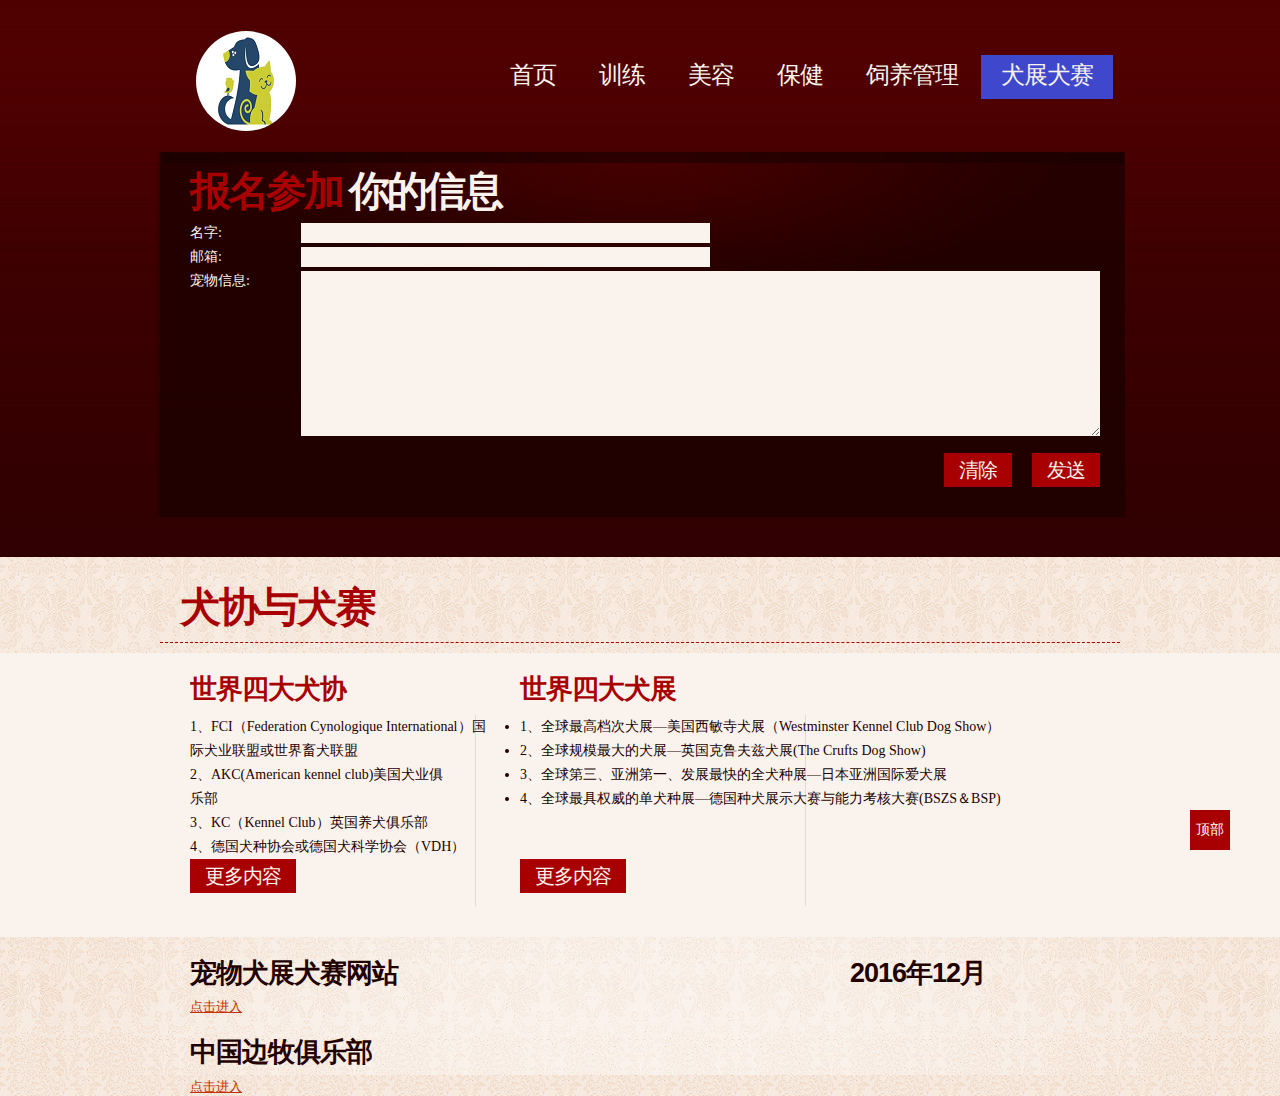
<file: match.html>
<!DOCTYPE html>
<html lang="en">
<head>
<title>犬展犬赛</title>
<meta charset="utf-8">
<link rel="stylesheet" href="css/mycss.css" type="text/css" media="all">
<script type="text/javascript" src="js/jquery-1.6.js" ></script>
<script type="text/javascript" src="js/cufon-yui.js"></script>
<script type="text/javascript" src="js/cufon-replace.js"></script>  
<script type="text/javascript" src="js/atooltip.jquery.js"></script> 
</head>
<body id="page5">
<div class="body6">
	<div class="body1">
		<div class="main">
		<header>
				<h1><a href="index.html" id="logo">宠物鉴赏</a></h1>
				<br />
				<nav>
					<ul id="menu">
						<li><a href="index.html">首页</a></li>
							<li><a href="train.html">训练</a></li>
							<li><a href="beauty.html">美容</a></li>
							<li><a href="health.html">保健</a></li>
							<li><a href="feeding.html">饲养管理</a></li>
							<li class="active"><a href="match.html">犬展犬赛</a></li>
					</ul>
				</nav>
			</header>
			<article id="content">
				<div class="wrap">
					<div class="box">
						<div>
							<h2 class="letter_spacing">报名参加 <span>你的信息</span></h2>
							<form id="ContactForm">
								<div>
									<div class="wrapper">
										<span>名字:</span>
										<input type="text" class="input" >
									</div>
									<div class="wrapper">
										<span>邮箱:</span>
										<input type="text" class="input" >								
									</div>
									<div class="textarea_box">
										<span>宠物信息:</span>
										<textarea name="textarea" cols="1" rows="1"></textarea>								
									</div>
									<a href="#" class="button1" onClick="document.getElementById('ContactForm').submit()">发送</a>
									<a href="#" class="button1" onClick="document.getElementById('ContactForm').reset()">清除</a>
								</div>
							</form>
						</div>
					</div>
				</div>
			</article>
		</div>
	</div>
</div>
<h2 class="title">犬协与犬赛</h2>
<div class="body2">
	<div class="main">
		<article id="content2">
			<div class="wrapper">
				<section class="pad_left1">
					<div class="wrapper">
						<div class="cols">
							<h3><span>世界四大犬协</span></h2>
						</div>
						<div class="col3 pad_left1">
							<h3><span>世界四大犬展</span></h3>
						</div>
					</div>
					<div class="line1">
						<div class="wrapper line2">
							<div class="cols">
								<div class="wrapper pad_bot1">
									<li>1、FCI（Federation Cynologique International）国际犬业联盟或世界畜犬联盟</li>
									<li>2、AKC(American kennel club)美国犬业俱<br />乐部</li>
									<li>3、KC（Kennel Club）英国养犬俱乐部</li>
									<li>4、德国犬种协会或德国犬科学协会（VDH）</li>
									<a href="http://baike.baidu.com/item/世界著名四大权威犬赛组织" target="new" 
									class="button1">更多内容</a>
								</div>
							</div>
							<div class="col3 pad_left1">
							<li>1、全球最高档次犬展—美国西敏寺犬展（Westminster Kennel Club Dog Show）</li>
							<li>2、全球规模最大的犬展—英国克鲁夫兹犬展(The Crufts Dog Show)</li>
							<li>3、全球第三、亚洲第一、发展最快的全犬种展—日本亚洲国际爱犬展</li>
							<li>4、全球最具权威的单犬种展—德国种犬展示大赛与能力考核大赛(BSZS＆BSP)</li><br /><br />
							<a href="http://www.bordercollie.cn/258.html" target="new" class="button1">更多内容</a>	 
							</div>
						</div>
					</div>
				</section>
			</div>
		</article>
	</div>
</div>
<div class="body3">
	<div class="body4">
		<div class="main">
		<footer>
				<div class="wrapper">
					<section class="col1 pad_left1">
						<h3>宠物犬展犬赛网站</h3>
						<a href="http://www.chdogshow.com/" target="new">点击进入</a> 
						<h3>中国边牧俱乐部</h3>
						<a href="http://www.bordercollie.cn/" target="new">点击进入</a> 
					</section>
					<section class="col2 pad_left1">
						<h3>2016年12月</h3>
						
					</section>
				</div>
				</footer>
		</div>
	</div>
</div>
<a href="" class="btt">顶部</a>
<script type="text/javascript"> Cufon.now(); </script>
</body>
</html>
</file>
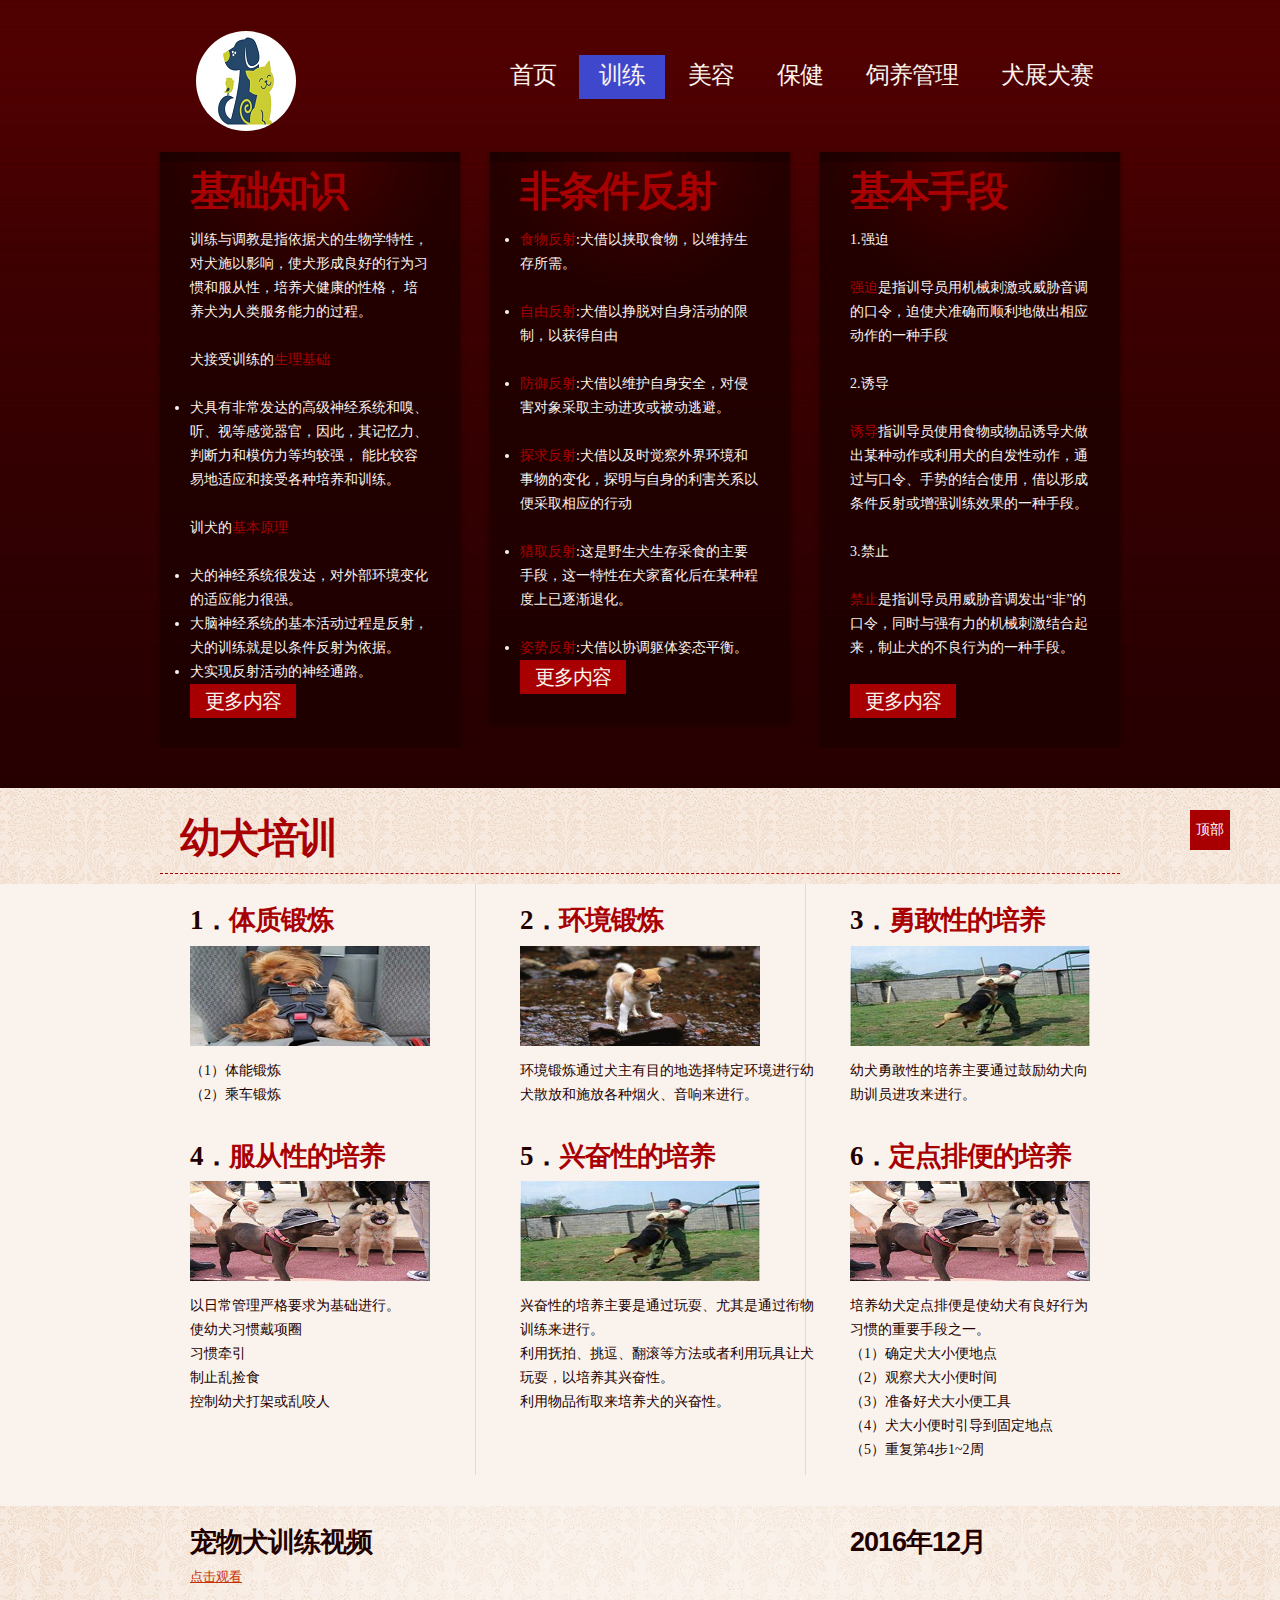
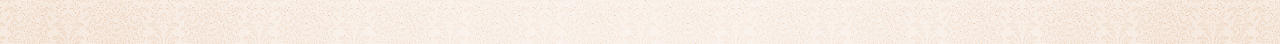
<file: train.html>
<!DOCTYPE html>
<html lang="en">
<head>
<title>宠物训练</title>
<meta charset="utf-8">
<link rel="stylesheet" href="css/mycss.css" type="text/css" media="all">

</head>
<body id="page2">
<div class="body6">
	<div class="body1">
		<div class="main">
				<header>
					<h1><a href="index.html" id="logo">宠物鉴赏</a></h1>
					<br />
					<nav>
						<ul id="menu">
							<li><a href="index.html">首页</a></li>
							<li class="active"><a href="train.html">训练</a></li>
							<li><a href="beauty.html">美容</a></li>
							<li><a href="health.html">保健</a></li>
							<li><a href="feeding.html">饲养管理</a></li>
							<li><a href="match.html">犬展犬赛</a></li>
						</ul>
					</nav>
				</header>
			</header>
			<article id="content">
				<div class="wrap">
					<section class="cols">
						<div class="box">
							<div>
								<h2>基础知识</h2>
								<p>训练与调教是指依据犬的生物学特性，对犬施以影响，使犬形成良好的行为习惯和服从性，培养犬健康的性格，
								培养犬为人类服务能力的过程。</p>
								<p>犬接受训练的<span>生理基础</span></p>
								<li>犬具有非常发达的高级神经系统和嗅、听、视等感觉器官，因此，其记忆力、判断力和模仿力等均较强，
								能比较容易地适应和接受各种培养和训练。</li>
								<br />
								<p>训犬的<span>基本原理</span></p>
								<li>犬的神经系统很发达，对外部环境变化的适应能力很强。</li>
								<li>大脑神经系统的基本活动过程是反射，犬的训练就是以条件反射为依据。</li>
								<li>犬实现反射活动的神经通路。</li>
								<a href="http://jingyan.baidu.com/article/a3a3f811dde73b8da2eb8a07.html" target="new" class="button1">更多内容</a>
							</div>
						</div>
					</section>
					<section class="cols pad_left1">
						<div class="box">
							<div>
								<h2>非条件反射</h2>
								
									<li><span>食物反射</span>:犬借以挟取食物，以维持生存所需。</li><br />
									<li><span>自由反射</span>:犬借以挣脱对自身活动的限制，以获得自由</li><br />
									<li><span>防御反射</span>:犬借以维护自身安全，对侵害对象采取主动进攻或被动逃避。</li><br />
									<li><span>探求反射</span>:犬借以及时觉察外界环境和事物的变化，探明与自身的利害关系以便采取相应的行动</li><br />
									<li><span>猎取反射</span>:这是野生犬生存采食的主要手段，这一特性在犬家畜化后在某种程度上已逐渐退化。</li><br />
									<li><span>姿势反射</span>:犬借以协调躯体姿态平衡。</li>				
								<a href="http://www.boqii.com/article/9037.html" 
								target="new" class="button1">更多内容</a>
							</div>
						</div>
					</section>
					<section class="cols pad_left1">
						<div class="box">
							<div>
								<h2>基本手段</h2>
								<p>1.强迫</p>
								<p><span>强迫</span>是指训导员用机械刺激或威胁音调的口令，迫使犬准确而顺利地做出相应动作的一种手段</p>
								<p>2.诱导</p>
								<p><span>诱导</span>指训导员使用食物或物品诱导犬做出某种动作或利用犬的自发性动作，通过与口令、手势的结合使用，借以形成条件反射或增强训练效果的一种手段。</p>
								<p>3.禁止</p>
								<p><span>禁止</span>是指训导员用威胁音调发出“非”的口令，同时与强有力的机械刺激结合起来，制止犬的不良行为的一种手段。</p>
								<a href="http://jingyan.baidu.com/article/7f766daf6626bc4101e1d02d.html" target="new" class="button1">更多内容</a>
							</div>
						</div>
					</section>
				</div>
			</article>
		</div>
	</div>
</div>

<h2 class="title">幼犬培训</h2>					
<div class="body2">
	<div class="main">
		<article id="content2">
			<div class="wrapper">
				<section class="pad_left1">
					<div class="line1">
						<div class="wrapper line2">
							<div class="cols">
								<div class="wrapper pad_bot1">
								<h3>1．<a href="#"><span>体质锻炼</span></a></h3>
								<figure class="pad_bot1"><img src="images/page2_img1.jpg" alt=""></figure>
									<li>（1）体能锻炼</li>
									<li>（2）乘车锻炼</li>
								</div>
							</div>
							<div class="cols pad_left1">
								<div class="wrapper pad_bot1">
								<h3>2．<a href="#"><span>环境锻炼</span></a></h3>
									<figure class="pad_bot1"><img src="images/page2_img2.jpg" alt=""></figure>
									环境锻炼通过犬主有目的地选择特定环境进行幼犬散放和施放各种烟火、音响来进行。
								</div>
							</div>
							<div class="col2 pad_left1">
								<div class="wrapper pad_bot1">
								<h3>3．<a href="#"><span>勇敢性的培养</span></a></h3>
									<figure class="pad_bot1"><img src="images/page2_img3.jpg" alt=""></figure>
									幼犬勇敢性的培养主要通过鼓励幼犬向助训员进攻来进行。
								</div>
							</div>
							<div class="cols">
								<div class="wrapper pad_bot1">
								<h3>4．<a href="#"><span>服从性的培养</span></a></h3>
									<figure class="pad_bot1"><img src="images/page2_img4.jpg" alt=""></figure>
									以日常管理严格要求为基础进行。
									<li>使幼犬习惯戴项圈</li>
									<li>习惯牵引</li>
									<li>制止乱捡食</li>
									<li>控制幼犬打架或乱咬人</li>
								</div>
							</div>
							<div class="cols pad_left1">
								<div class="wrapper pad_bot1">
								<h3>5．<a href="#"><span>兴奋性的培养</span></a></h3>
									<figure class="pad_bot1"><img src="images/page2_img3.jpg" alt=""></figure>
									兴奋性的培养主要是通过玩耍、尤其是通过衔物训练来进行。
									<li>利用抚拍、挑逗、翻滚等方法或者利用玩具让犬玩耍，以培养其兴奋性。</li>
									<li>利用物品衔取来培养犬的兴奋性。</li>
								</div>
							</div>
							<div class="col2 pad_left1">
								<div class="wrapper pad_bot1">
								<h3>6．<a href="#"><span>定点排便的培养</span></a></h3>
									<figure class="pad_bot1"><img src="images/page2_img4.jpg" alt=""></figure>
									培养幼犬定点排便是使幼犬有良好行为习惯的重要手段之一。
									<li>（1）确定犬大小便地点</li>
									<li>（2）观察犬大小便时间</li>
									<li>（3）准备好犬大小便工具</li>
									<li>（4）犬大小便时引导到固定地点</li>
									<li>（5）重复第4步1~2周</li>
								</div>
							</div>
						</div>
					</div>
				</section>
			</div>
		</article>
	</div>
</div>
<div class="body3">
	<div class="body4">
		<div class="main">
		<footer>
				<div class="wrapper">
					<section class="col1 pad_left1">
						<h3>宠物犬训练视频</h3>
						<a href="http://v.ku6.com/show/snTjb2YIfp-iTIQwJKx5hA...html" target="new">点击观看</a> 
					</section>
					<section class="col2 pad_left1">
						<h3>2016年12月</h3>
						
					</section>
				</div>
				</footer>
		</div>
	</div>
</div>
<a href="" class="btt">顶部</a>
<script type="text/javascript"> Cufon.now(); </script>
</body>
</html>
</file>
<file: css/mycss.css>
a, abbr, acronym, address, applet, article, aside, audio,
b, blockquote, big, body,
center, canvas, caption, cite, code, command,
datalist, dd, del, details, dfn, dl, div, dt, 
em, embed,
fieldset, figcaption, figure, font, footer, form, 
h1, h2, h3, h4, h5, h6, header, hgroup, html,
i, iframe, img, ins,
kbd, 
keygen,
label, legend, li, 
meter,
nav,
object, ol, output,
p, pre, progress,
q, 
s, samp, section, small, span, source, strike, strong, sub, sup,
table, tbody, tfoot, thead, th, tr, tdvideo, tt,
u, ul, 
var{
    background: transparent;
    border: 0 none;
    font-size: 100%;
    margin: 0;
	padding: 0;
	border: 0;
	outline: 0;
    vertical-align: top; }

ol, ul {
	list-style: none;
}
blockquote, q {
	quotes: none;
}
table, table td { 
	padding:0;
	border:none;
	border-collapse:collapse;
}
img {
	vertical-align:top; 
}
embed { 
	vertical-align:top;
}
* { border:none}
.col1, .col2, .col3, .cols  {float:left}
.cols {width:300px}
.col1 {width:630px}
.col2 {width:240px}
.col3 {width:570px}

#page2 .box .list1 {margin-top:-7px}
#page3 h2.letter_spacing {word-spacing:-2px}
#page4 .box .list1 {margin-top:-7px}
#page4 h2.pad_bot1 {padding-bottom:5px}
#page5 .box > div {background: url(../images/box_top2.png) top center no-repeat}
#page5 #content2 h2 {padding-bottom:4px}

article, aside, audio, canvas, command, datalist, details, embed, figcaption, figure, footer, header, hgroup, keygen, meter, nav, output, progress, section, source, video {display:block}
mark, rp, rt, ruby, summary, time {display:inline}
/* 左、右对齐 */
.left {float:left}
.right {float:right}
.wrapper {width:100%;overflow:hidden}
.wrap{overflow:hidden;width:965px;margin-left:-5px;padding-left:5px}
/* 全局属性 */
body {
	background:url(../images/bg_bot.jpg) center 0 repeat #faf3ed;
	border:0;font:14px Georgia, "Times New Roman", Times, serif;color:#200;
	line-height:24px
}
.ic, .ic a {
	border:0;float:right;background:#fff;
	color:#f00;width:50%;line-height:10px;font-size:10px;margin:-220% 0 0 0;
	overflow:hidden;
	padding:0
}
.css3{border-radius:8px;-moz-border-radius:8px;-webkit-border-radius:8px;box-shadow:0 0 4px rgba(0, 0, 0, .4);-moz-box-shadow:0 0 4px rgba(0, 0, 0, .4);-webkit-box-shadow:0 0 4px rgba(0, 0, 0, .4);position:relative}
/* 全局结构 */
.main {	margin:0 auto;	width:960px}
.body2 {background:#faf3ed} 
.body3 {background:url(../images/bg_bot.jpg) top center repeat}
.body4 {background:url(../images/bg_bot_img.jpg) top center no-repeat}
.body5 {background:url(../images/slider_shadow.png) center 508px no-repeat}
.body6 {background:url(../images/bg_top.jpg) top repeat-x}
/* 主体部分布局 */
a {color:#a80002;text-decoration:none;outline:none}
a:hover {text-decoration:underline}
h1 {float:left;padding:0px 0 0 36px}
h2 {font-size:41px;line-height:1.2em;color:#200000;padding:16px 0 12px 0;letter-spacing:-2px}
h2.letter_spacing {letter-spacing:-3px}
h3 {font-size:27px;color:#230000;line-height:1.2em;padding:20px 0 9px 0;letter-spacing:-1px}
h3 span,li span ,p span{color:#a80002}
p {padding-bottom:24px}
/* 头部 */	
header {height:121px;padding-top:31px;width:100%;overflow:hidden}
#logo {display:block;background:url(../images/logo.png) 0 0 no-repeat;width:100px;height:100px;border-radius:50%;text-indent:-9999px;background-size:cover;transition:1s;}
#logo:hover{transform:rotate(360deg);}
#top_nav {float:right;padding:4px 43px 30px 0}
#top_nav li {float:left;padding:3px 26px 5px 0;background:url(../images/top_line.gif) right 0 no-repeat;margin-right:25px}
#top_nav li a {display:block;line-height:0}
#top_nav .end {background:none;padding-right:0;margin-right:0}
#menu {width:633px;float:right;padding:0 0 0 0}
#menu li {float:left;padding-left:3px}
#menu li a {display:block;font-size:24px;color:#faf3ed;line-height:40px;padding:0 20px;height:44px;letter-spacing:-1px}
#menu li a:hover, #menu .active a {text-decoration:none;background:url(../images/menu_bg.png) repeat}
.slider_bg {width:100%;height:404px;background:url(../images/bg_slider.jpg) 0 0 no-repeat;position:relative;overflow:hidden;box-shadow:0 0 5px rgba(0, 0, 0, .4);-moz-box-shadow:0 0 5px rgba(0, 0, 0, .4);-webkit-box-shadow:0 0 5px rgba(0, 0, 0, .4);margin-bottom:35px}
.slider {top:10px;right:10px;position:absolute;z-index:1;width:920px}
.slider .items {display:none}
.slider .pic {float:right;position:relative}
.banner {left:0px;top:0;position:absolute;width:271px;z-index:2;text-align:center}
.banner strong {font-size:52px;color:#bf0f0a;display:block;line-height:1.2em;text-transform:uppercase;padding:55px 0 0 0;letter-spacing:-2px}
.banner strong span {display:block;margin-top:-16px}
.banner b {display:block;font-size:27px;color:#312826;text-transform:uppercase;padding:0 0 23px 0;line-height:1.2em;letter-spacing:-1px}
.banner p {background:url(../images/quot1.png) 0 0 no-repeat}
.banner p span {display:block;background:url(../images/quot2.png) right bottom no-repeat;padding:0 0 0 0;color:#6c5f5b;padding-bottom:2px}
.slider .pagination {position:absolute;z-index:2;bottom:10px;left:107px}
.slider .pagination li {float:left;padding-right:3px}
.slider .pagination a {display:block;width:17px;height:17px;text-indent:-9999px;background:url(../images/buttons.png) right 0 no-repeat}
.slider .pagination a:hover, .slider .pagination .current a {background-position:left}
/* 内容 */
#content {padding-bottom:40px}
#content2 {padding-bottom:31px}
.pad_left1 {padding-left:30px}
.pad_bot1 {padding-bottom:13px}
.pad_bot2 {padding-bottom:24px}
.marg_right1 {margin-right:20px}

.box {background:url(../images/box_bg.png) repeat;color:#faf3ed;box-shadow:0 0 5px rgba(0, 0, 0, .4);-moz-box-shadow:0 0 5px rgba(0, 0, 0, .4);-webkit-box-shadow:0 0 5px rgba(0, 0, 0, .4)}
.box > div {background:url(../images/box_top.png) 0 top no-repeat;padding:30px;padding-top:0;overflow:hidden}
.box h2 {color:#a80002;padding:15px 0 12px 0}
.box h2 span {color:#faf3ed}
.box figure {padding-bottom:13px}

.list1 li a {font-style:italic;padding-left:12px;color:#faf3ed}
.list_1 {color:#fff}
.list_1:hover {text-decoration:none}
.button1 {display:inline-block;font-size:20px;color:#faf3ed;line-height:34px;padding:0 15px;background:#a80002;letter-spacing:-1px}
.button1:hover {text-decoration:none;color:#1e0000;background:#faf3ed}

.testimonials li span {float:left;width:40px;height:40px;font-size:30px;color:#faf3ed;line-height:34px;text-align:center;background:#a80002;margin-right:20px}
.testimonials li p {float:left;width:180px;padding-bottom:15px}
.testimonials li img {padding-top:2px}
.line1 {background:url(../images/line_vert1.gif) 285px 0 repeat-y}
.line2 {background:url(../images/line_vert1.gif) 615px 0 repeat-y}

.address {padding-bottom:0}
.address span {float:left;width:84px}

a.btt{display:block;width:40px;height:40px;line-height:40px;color:#fff;position:fixed;background:#a80002;bottom:50px;right:50px;text-align:center}
h2.title{width:960px;box-sizing:border-box;display:table;margin:10px auto;border-bottom:1px dashed #a80002;padding-bottom:10px;color:#a80002;padding-left:20px;transition:1s;}
.title:hover{width:100%;opacity:0.5}
/* 尾部*/
footer {height:138px;font:13px "Trebuchet MS", Arial, Helvetica, sans-serif;color:#696969;line-height:18px}
footer a {color:#c53005;text-decoration:underline}
footer a:hover {text-decoration:none}

.aToolTip {background:#a80002;color:#fff;	margin:0;padding:2px 10px 3px;font-size:11px;position:absolute;line-height:17px}
.aToolTip .aToolTipContent {position:relative;	margin:0;padding:0}
/* 表单 */
#ContactForm {margin-top:-5px;width:910px}
#ContactForm span {float:left;width:111px;line-height:20px}
#ContactForm .wrapper {min-height:24px}
#ContactForm .textarea_box {min-height:170px;width:100%;overflow:hidden;padding-bottom:9px}
#ContactForm {}
#ContactForm a {margin-left:20px;float:right}
#ContactForm .input {width:399px;height:18px;background:#faf3ed;padding:1px 5px;color:#220000;font:14px Georgia, "Times New Roman", Times, serif;margin:0;float:left}
#ContactForm textarea {overflow:auto;width:789px;height:163px;background:#faf3ed;padding:1px 5px;color:#220000;font:14px Georgia, "Times New Roman", Times, serif;margin:0}
</file>
